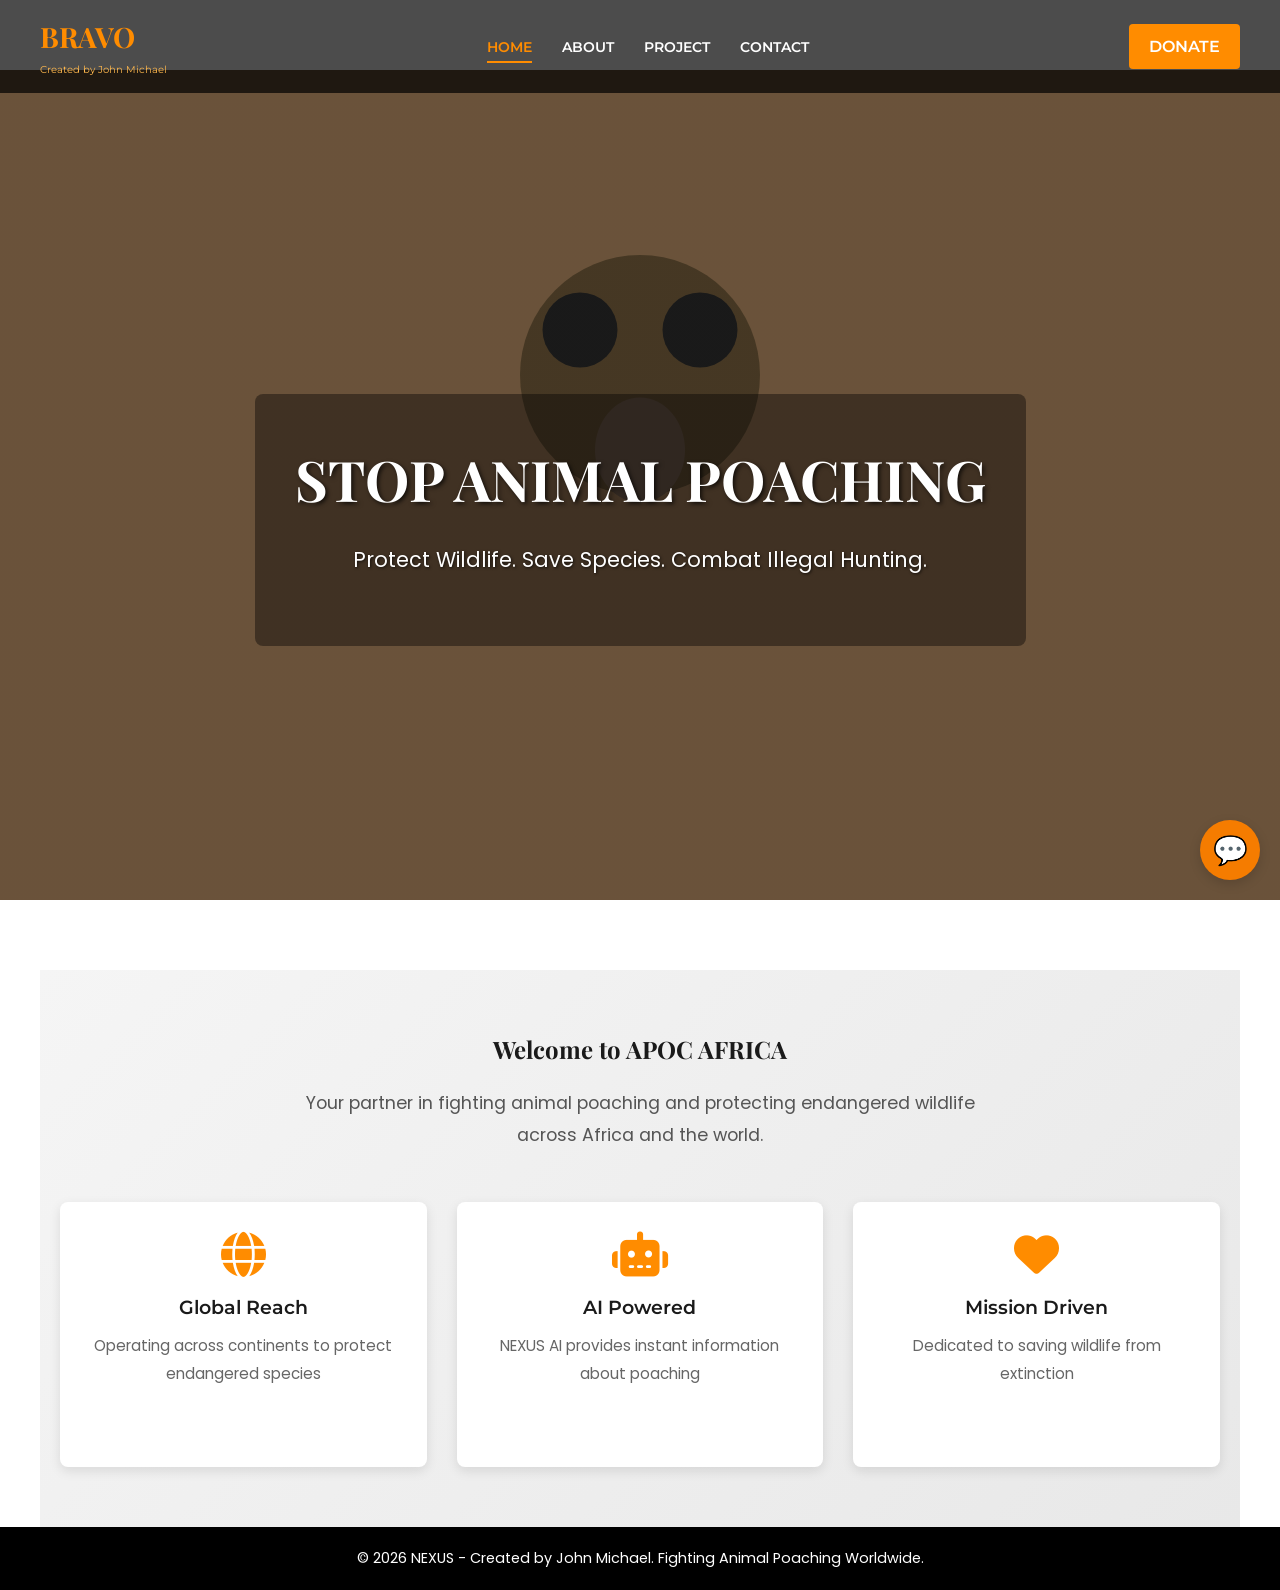
<file: index.html>
<!DOCTYPE html>
<html lang="en">
<head>
  <meta charset="UTF-8">
  <meta name="viewport" content="width=device-width, initial-scale=1.0">
  <title>NEXUS - Stop Animal Poaching</title>
  <link rel="stylesheet" href="style.css">
  <link rel="stylesheet" href="https://cdnjs.cloudflare.com/ajax/libs/font-awesome/6.4.0/css/all.min.css">
  <link href="https://fonts.googleapis.com/css2?family=Poppins:wght@400;600;700&family=Playfair+Display:wght@700&family=Montserrat:wght@500;600&display=swap" rel="stylesheet">
</head>
<body>
  <header>
    <nav class="navbar">
      <div class="logo">
        <span class="logo-text">BRAVO</span>
        <p class="logo-subtitle">Created by John Michael</p>
      </div>
      
      <input type="checkbox" id="nav-toggle" class="nav-toggle">
      <label for="nav-toggle" class="hamburger">
        <span></span>
        <span></span>
        <span></span>
      </label>

      <ul class="nav-links">
        <li><a href="#" data-page="home" class="nav-link active">HOME</a></li>
        <li><a href="#" data-page="about" class="nav-link">ABOUT</a></li>
        <li><a href="#" data-page="project" class="nav-link">PROJECT</a></li>
        <li><a href="#" data-page="contact" class="nav-link">CONTACT</a></li>
      </ul>
      <a href="#" class="donate-btn">DONATE</a>
    </nav>
  </header>

  <!-- HOME Page -->
  <section class="page" id="home" data-page="home">
    <div class="hero">
      <div class="overlay">
        <h1>STOP ANIMAL POACHING</h1>
        <p>Protect Wildlife. Save Species. Combat Illegal Hunting.</p>
      </div>
    </div>
    <div class="container home-content">
      <h2>Welcome to APOC AFRICA</h2>
      <p>Your partner in fighting animal poaching and protecting endangered wildlife across Africa and the world.</p>
      <div class="home-features">
        <div class="feature-item">
          <i class="fas fa-globe"></i>
          <h3>Global Reach</h3>
          <p>Operating across continents to protect endangered species</p>
        </div>
        <div class="feature-item">
          <i class="fas fa-robot"></i>
          <h3>AI Powered</h3>
          <p>NEXUS AI provides instant information about poaching</p>
        </div>
        <div class="feature-item">
          <i class="fas fa-heart"></i>
          <h3>Mission Driven</h3>
          <p>Dedicated to saving wildlife from extinction</p>
        </div>
      </div>
    </div>
  </section>

  <!-- ABOUT Page -->
  <section class="page" id="about" data-page="about">
    <div class="container page-content">
      <h2>About Our Mission</h2>
      <p class="section-intro">APOC is dedicated to combating animal poaching and protecting endangered wildlife through innovative solutions, community engagement, and international cooperation.</p>
      
      <div class="cards-grid">
        <div class="card">
          <i class="fas fa-shield-alt"></i>
          <h3>Protection</h3>
          <p>We protect endangered animals from illegal poaching through technology, law enforcement, and community engagement.</p>
        </div>
        <div class="card">
          <i class="fas fa-globe"></i>
          <h3>Conservation</h3>
          <p>Preserving biodiversity and ecosystems by supporting anti-poaching initiatives across continents.</p>
        </div>
        <div class="card">
          <i class="fas fa-users"></i>
          <h3>Community</h3>
          <p>Building partnerships with local communities to create sustainable solutions against wildlife trafficking.</p>
        </div>
      </div>

      <div class="about-details">
        <h3>Why APOC AFRICA?</h3>
        <p>Created by Amani Duma, APOC AFRICA combines artificial intelligence with real-world conservation efforts. We use cutting-edge technology and data-driven strategies to identify poaching hotspots, support ranger patrols, and reduce demand for illegal wildlife products.</p>
        
        <h3>Global Impact</h3>
        <p>Our initiatives have protected thousands of endangered animals and engaged millions in wildlife conservation worldwide. From African elephants to Asian tigers, we're making a difference.</p>
      </div>
    </div>
  </section>

  <!-- PROJECT Page -->
  <section class="page" id="project" data-page="project">
    <div class="container page-content">
      <h2>Our Projects</h2>
      <p class="section-intro">NEXUS manages multiple conservation projects focused on protecting the world's most endangered species from poaching and illegal trade.</p>
      
      <div class="projects-grid">
        <div class="project-card">
          <div class="project-icon">
            <i class="fas fa-elephant"></i>
          </div>
          <h3>Elephant Protection</h3>
          <p>Save African elephants from ivory poaching with ranger patrols, GPS tracking technology, and demand reduction campaigns across Asian markets.</p>
          <ul class="project-details">
            <li>20,000+ elephants at risk annually</li>
            <li>GPS collar tracking systems</li>
            <li>Anti-poaching ranger patrols</li>
            <li>Ivory trade bans</li>
          </ul>
        </div>

        <div class="project-card">
          <div class="project-icon">
            <i class="fas fa-heart"></i>
          </div>
          <h3>Rhino Conservation</h3>
          <p>Protect critically endangered rhinos through intensive anti-poaching efforts, habitat restoration, and international horn trade bans.</p>
          <ul class="project-details">
            <li>500+ rhinos poached yearly</li>
            <li>Horn dehorning programs</li>
            <li>Intensive protection patrols</li>
            <li>Demand reduction in Asia</li>
          </ul>
        </div>

        <div class="project-card">
          <div class="project-icon">
            <i class="fas fa-paw"></i>
          </div>
          <h3>Tiger Protection</h3>
          <p>Combat tiger poaching for bones, skins, and organs used in traditional medicine through reserve protection and ranger expansion.</p>
          <ul class="project-details">
            <li>Only 3,900 wild tigers remain</li>
            <li>Protected reserve expansion</li>
            <li>Consumer education campaigns</li>
            <li>Traditional medicine alternatives</li>
          </ul>
        </div>

        <div class="project-card">
          <div class="project-icon">
            <i class="fas fa-leaf"></i>
          </div>
          <h3>Habitat Restoration</h3>
          <p>Restore natural habitats to provide safe spaces for poached species recovery and wildlife population growth.</p>
          <ul class="project-details">
            <li>Habitat protection initiatives</li>
            <li>Ecosystem restoration</li>
            <li>Wildlife corridor creation</li>
            <li>Community-based conservation</li>
          </ul>
        </div>
      </div>
    </div>
  </section>

  <!-- CONTACT Page -->
  <section class="page" id="contact" data-page="contact">
    <div class="container page-content">
      <h2>Get In Touch</h2>
      <p class="section-intro">Join our mission to stop animal poaching and protect endangered wildlife. Connect with NEXUS today.</p>
      
      <div class="contact-content">
        <div class="contact-info">
          <h3>Connect With Us</h3>
          <p>Follow us on social media for the latest updates on wildlife conservation and anti-poaching efforts.</p>
          
          <div class="info-block">
            <h4>📍 Location</h4>
            <p>Mbweni Dar es salaam • Headquarters in Africa</p>
          </div>
          
          <div class="info-block">
            <h4>📧 Email</h4>
            <p><strong>antipoachingclubafrica@gmail.com</strong></p>
          </div>
          
          <div class="info-block">
            <h4>📞 Phone</h4>
            <p><strong>0615499939</strong></p>
          </div>

          <div class="social-section">
            <h4>Follow Us</h4>
            <div class="social-icons">
              <a href="https://www.instagram.com/antipoachingclubafrica/" target="_blank" title="Instagram">
                <i class="fab fa-instagram"></i>
              </a>
              <a href="https://www.facebook.com" target="_blank" title="Facebook">
                <i class="fab fa-facebook"></i>
              </a>
              <a href="https://www.twitter.com" target="_blank" title="Twitter">
                <i class="fab fa-twitter"></i>
              </a>
              <a href="https://www.linkedin.com" target="_blank" title="LinkedIn">
                <i class="fab fa-linkedin"></i>
              </a>
            </div>
          </div>
        </div>

        <form class="contact-form">
          <input type="text" placeholder="Your Name" required>
          <input type="email" placeholder="Your Email" required>
          <input type="text" placeholder="Subject" required>
          <textarea placeholder="Your Message" rows="6" required></textarea>
          <button type="submit" class="submit-btn">Send Message</button>
        </form>
      </div>
    </div>
  </section>

  <!-- Chatbot Widget -->
  <div class="chatbot-container" id="chatbotContainer">
    <div class="chatbot-header">
      <span>NEXUS - Poaching Expert</span>
      <button class="close-btn" id="closeBtn">×</button>
    </div>
    <div class="chatbot-messages" id="chatMessages">
      <div class="message bot-message">
        <p>Hi! I'm NEXUS, your AI assistant created by John Michael to help you learn about animal poaching. How can I assist you today?</p>
      </div>
    </div>
    <div class="chatbot-input-area">
      <input type="text" id="userInput" placeholder="Ask me anything..." />
      <button id="sendBtn">Send</button>
    </div>
  </div>

  <button class="chatbot-toggle" id="chatbotToggle">💬</button>

  <footer class="footer">
    <div class="footer-content">
      <p>&copy; 2026 NEXUS - Created by John Michael. Fighting Animal Poaching Worldwide.</p>
    </div>
  </footer>

  <script src="chatbot.js"></script>
  <script src="app.js"></script>
</body>
</html>
</file>
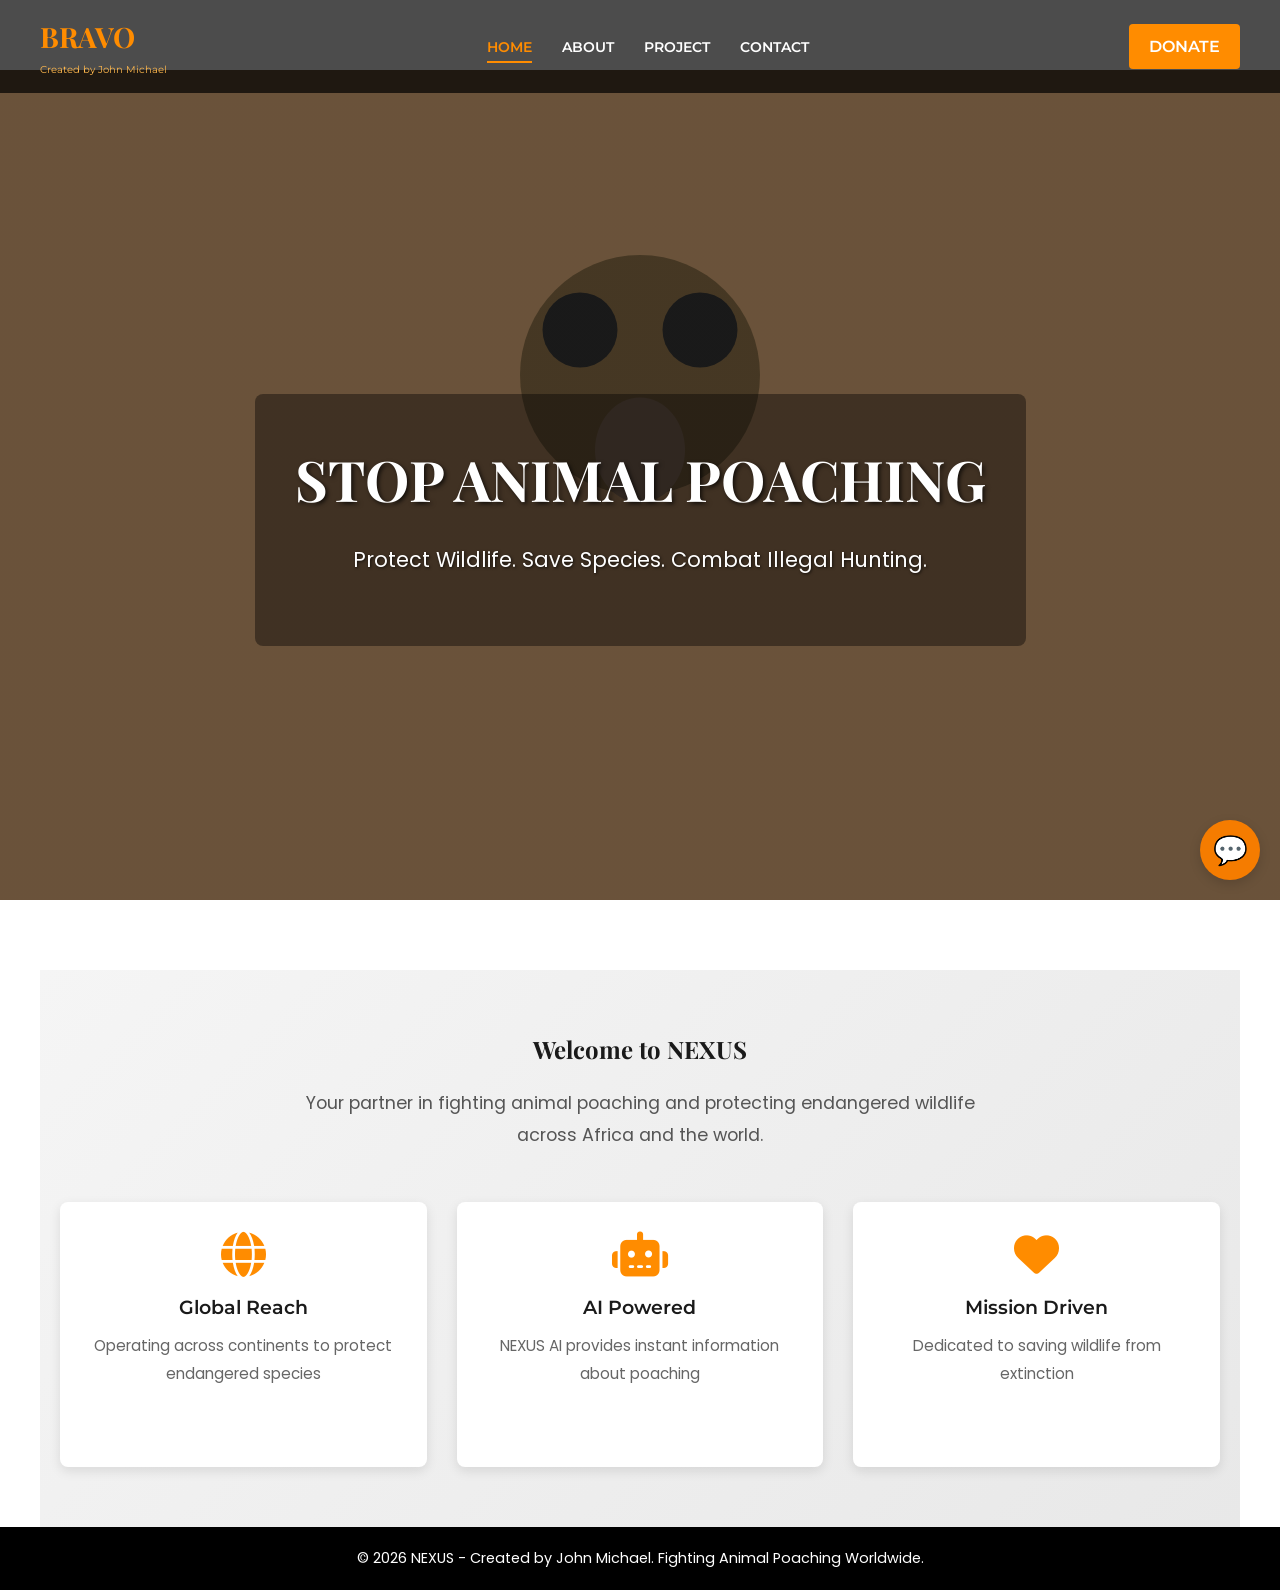
<file: apoc/index.html>
<!DOCTYPE html>
<html lang="en">
<head>
  <meta charset="UTF-8">
  <meta name="viewport" content="width=device-width, initial-scale=1.0">
  <title>NEXUS - Stop Animal Poaching</title>
  <link rel="stylesheet" href="style.css">
  <link rel="stylesheet" href="https://cdnjs.cloudflare.com/ajax/libs/font-awesome/6.4.0/css/all.min.css">
  <link href="https://fonts.googleapis.com/css2?family=Poppins:wght@400;600;700&family=Playfair+Display:wght@700&family=Montserrat:wght@500;600&display=swap" rel="stylesheet">
</head>
<body>
  <header>
    <nav class="navbar">
      <div class="logo">
        <span class="logo-text">BRAVO</span>
        <p class="logo-subtitle">Created by John Michael</p>
      </div>
      
      <input type="checkbox" id="nav-toggle" class="nav-toggle">
      <label for="nav-toggle" class="hamburger">
        <span></span>
        <span></span>
        <span></span>
      </label>

      <ul class="nav-links">
        <li><a href="#" data-page="home" class="nav-link active">HOME</a></li>
        <li><a href="#" data-page="about" class="nav-link">ABOUT</a></li>
        <li><a href="#" data-page="project" class="nav-link">PROJECT</a></li>
        <li><a href="#" data-page="contact" class="nav-link">CONTACT</a></li>
      </ul>
      <a href="#" class="donate-btn">DONATE</a>
    </nav>
  </header>

  <!-- HOME Page -->
  <section class="page" id="home" data-page="home">
    <div class="hero">
      <div class="overlay">
        <h1>STOP ANIMAL POACHING</h1>
        <p>Protect Wildlife. Save Species. Combat Illegal Hunting.</p>
      </div>
    </div>
    <div class="container home-content">
      <h2>Welcome to NEXUS</h2>
      <p>Your partner in fighting animal poaching and protecting endangered wildlife across Africa and the world.</p>
      <div class="home-features">
        <div class="feature-item">
          <i class="fas fa-globe"></i>
          <h3>Global Reach</h3>
          <p>Operating across continents to protect endangered species</p>
        </div>
        <div class="feature-item">
          <i class="fas fa-robot"></i>
          <h3>AI Powered</h3>
          <p>NEXUS AI provides instant information about poaching</p>
        </div>
        <div class="feature-item">
          <i class="fas fa-heart"></i>
          <h3>Mission Driven</h3>
          <p>Dedicated to saving wildlife from extinction</p>
        </div>
      </div>
    </div>
  </section>

  <!-- ABOUT Page -->
  <section class="page" id="about" data-page="about">
    <div class="container page-content">
      <h2>About Our Mission</h2>
      <p class="section-intro">APOC is dedicated to combating animal poaching and protecting endangered wildlife through innovative solutions, community engagement, and international cooperation.</p>
      
      <div class="cards-grid">
        <div class="card">
          <i class="fas fa-shield-alt"></i>
          <h3>Protection</h3>
          <p>We protect endangered animals from illegal poaching through technology, law enforcement, and community engagement.</p>
        </div>
        <div class="card">
          <i class="fas fa-globe"></i>
          <h3>Conservation</h3>
          <p>Preserving biodiversity and ecosystems by supporting anti-poaching initiatives across continents.</p>
        </div>
        <div class="card">
          <i class="fas fa-users"></i>
          <h3>Community</h3>
          <p>Building partnerships with local communities to create sustainable solutions against wildlife trafficking.</p>
        </div>
      </div>

      <div class="about-details">
        <h3>Why NEXUS?</h3>
        <p>Created by John Michael, NEXUS combines artificial intelligence with real-world conservation efforts. We use cutting-edge technology and data-driven strategies to identify poaching hotspots, support ranger patrols, and reduce demand for illegal wildlife products.</p>
        
        <h3>Global Impact</h3>
        <p>Our initiatives have protected thousands of endangered animals and engaged millions in wildlife conservation worldwide. From African elephants to Asian tigers, we're making a difference.</p>
      </div>
    </div>
  </section>

  <!-- PROJECT Page -->
  <section class="page" id="project" data-page="project">
    <div class="container page-content">
      <h2>Our Projects</h2>
      <p class="section-intro">NEXUS manages multiple conservation projects focused on protecting the world's most endangered species from poaching and illegal trade.</p>
      
      <div class="projects-grid">
        <div class="project-card">
          <div class="project-icon">
            <i class="fas fa-elephant"></i>
          </div>
          <h3>Elephant Protection</h3>
          <p>Save African elephants from ivory poaching with ranger patrols, GPS tracking technology, and demand reduction campaigns across Asian markets.</p>
          <ul class="project-details">
            <li>20,000+ elephants at risk annually</li>
            <li>GPS collar tracking systems</li>
            <li>Anti-poaching ranger patrols</li>
            <li>Ivory trade bans</li>
          </ul>
        </div>

        <div class="project-card">
          <div class="project-icon">
            <i class="fas fa-heart"></i>
          </div>
          <h3>Rhino Conservation</h3>
          <p>Protect critically endangered rhinos through intensive anti-poaching efforts, habitat restoration, and international horn trade bans.</p>
          <ul class="project-details">
            <li>500+ rhinos poached yearly</li>
            <li>Horn dehorning programs</li>
            <li>Intensive protection patrols</li>
            <li>Demand reduction in Asia</li>
          </ul>
        </div>

        <div class="project-card">
          <div class="project-icon">
            <i class="fas fa-paw"></i>
          </div>
          <h3>Tiger Protection</h3>
          <p>Combat tiger poaching for bones, skins, and organs used in traditional medicine through reserve protection and ranger expansion.</p>
          <ul class="project-details">
            <li>Only 3,900 wild tigers remain</li>
            <li>Protected reserve expansion</li>
            <li>Consumer education campaigns</li>
            <li>Traditional medicine alternatives</li>
          </ul>
        </div>

        <div class="project-card">
          <div class="project-icon">
            <i class="fas fa-leaf"></i>
          </div>
          <h3>Habitat Restoration</h3>
          <p>Restore natural habitats to provide safe spaces for poached species recovery and wildlife population growth.</p>
          <ul class="project-details">
            <li>Habitat protection initiatives</li>
            <li>Ecosystem restoration</li>
            <li>Wildlife corridor creation</li>
            <li>Community-based conservation</li>
          </ul>
        </div>
      </div>
    </div>
  </section>

  <!-- CONTACT Page -->
  <section class="page" id="contact" data-page="contact">
    <div class="container page-content">
      <h2>Get In Touch</h2>
      <p class="section-intro">Join our mission to stop animal poaching and protect endangered wildlife. Connect with NEXUS today.</p>
      
      <div class="contact-content">
        <div class="contact-info">
          <h3>Connect With Us</h3>
          <p>Follow us on social media for the latest updates on wildlife conservation and anti-poaching efforts.</p>
          
          <div class="info-block">
            <h4>📍 Location</h4>
            <p>Mbweni Dar es salaam • Headquarters in Africa</p>
          </div>
          
          <div class="info-block">
            <h4>📧 Email</h4>
            <p><strong>waryobajohn13@gmail.com</strong></p>
          </div>
          
          <div class="info-block">
            <h4>📞 Phone</h4>
            <p><strong>0656564053</strong></p>
          </div>

          <div class="social-section">
            <h4>Follow Us</h4>
            <div class="social-icons">
              <a href="https://www.instagram.com/apoc_africa/" target="_blank" title="Instagram">
                <i class="fab fa-instagram"></i>
              </a>
              <a href="https://www.facebook.com" target="_blank" title="Facebook">
                <i class="fab fa-facebook"></i>
              </a>
              <a href="https://www.twitter.com" target="_blank" title="Twitter">
                <i class="fab fa-twitter"></i>
              </a>
              <a href="https://www.linkedin.com" target="_blank" title="LinkedIn">
                <i class="fab fa-linkedin"></i>
              </a>
            </div>
          </div>
        </div>

        <form class="contact-form">
          <input type="text" placeholder="Your Name" required>
          <input type="email" placeholder="Your Email" required>
          <input type="text" placeholder="Subject" required>
          <textarea placeholder="Your Message" rows="6" required></textarea>
          <button type="submit" class="submit-btn">Send Message</button>
        </form>
      </div>
    </div>
  </section>

  <!-- Chatbot Widget -->
  <div class="chatbot-container" id="chatbotContainer">
    <div class="chatbot-header">
      <span>NEXUS - Poaching Expert</span>
      <button class="close-btn" id="closeBtn">×</button>
    </div>
    <div class="chatbot-messages" id="chatMessages">
      <div class="message bot-message">
        <p>Hi! I'm NEXUS, your AI assistant created by John Michael to help you learn about animal poaching. How can I assist you today?</p>
      </div>
    </div>
    <div class="chatbot-input-area">
      <input type="text" id="userInput" placeholder="Ask me anything..." />
      <button id="sendBtn">Send</button>
    </div>
  </div>

  <button class="chatbot-toggle" id="chatbotToggle">💬</button>

  <footer class="footer">
    <div class="footer-content">
      <p>&copy; 2026 NEXUS - Created by John Michael. Fighting Animal Poaching Worldwide.</p>
    </div>
  </footer>

  <script src="chatbot.js"></script>
  <script src="app.js"></script>
</body>
</html>
</file>
<file: style.css>
* {
  margin: 0;
  padding: 0;
  box-sizing: border-box;
}

body, html {
  margin: 0;
  padding: 0;
  height: 100%;
}

body {
  font-family: 'Poppins', sans-serif;
  line-height: 1.6;
  color: #333;
  overflow-x: hidden;
}

/* Typography */
h1, h2 {
  font-family: 'Playfair Display', serif;
  font-weight: 700;
}

h3 {
  font-family: 'Montserrat', sans-serif;
  font-weight: 600;
}

p {
  font-family: 'Poppins', sans-serif;
  font-weight: 400;
}

/* Header and Navigation */
header {
  width: 100%;
  position: fixed;
  top: 0;
  left: 0;
  z-index: 100;
  background: rgba(0, 0, 0, 0.7);
}

.navbar {
  display: flex;
  align-items: center;
  justify-content: space-between;
  padding: 15px 40px;
  gap: 20px;
}

.logo {
  display: flex;
  flex-direction: column;
  color: #fff;
}

.logo-text {
  font-family: 'Playfair Display', serif;
  font-size: 28px;
  font-weight: 700;
  color: #ff8c00;
}

.logo-subtitle {
  font-family: 'Montserrat', sans-serif;
  font-size: 10px;
  color: #ffb84d;
  margin-top: 2px;
}

.nav-links {
  list-style: none;
  display: flex;
  gap: 30px;
}

.nav-links li a {
  color: white;
  text-decoration: none;
  font-family: 'Montserrat', sans-serif;
  font-weight: 600;
  font-size: 14px;
  transition: color 0.3s ease;
  border-bottom: 2px solid transparent;
  padding-bottom: 5px;
}

.nav-links li a:hover {
  color: #ff8c00;
  border-bottom-color: #ff8c00;
}

.nav-links li a.active {
  color: #ff8c00;
  border-bottom-color: #ff8c00;
}

.donate-btn {
  background-color: #ff8c00;
  color: white;
  padding: 10px 20px;
  text-decoration: none;
  font-weight: 600;
  border-radius: 4px;
  font-family: 'Montserrat', sans-serif;
  transition: background-color 0.3s ease;
}

.donate-btn:hover {
  background-color: #e07c00;
}

/* Hamburger Menu */
.nav-toggle {
  display: none;
}

.hamburger {
  display: none;
  flex-direction: column;
  cursor: pointer;
  gap: 5px;
}

.hamburger span {
  width: 25px;
  height: 3px;
  background: white;
  border-radius: 2px;
  transition: all 0.3s ease;
}

/* Hero Section with Lion Background */
.hero {
  background: linear-gradient(rgba(0, 0, 0, 0.5), rgba(0, 0, 0, 0.5)), 
              url('data:image/svg+xml;utf8,<svg xmlns="http://www.w3.org/2000/svg" viewBox="0 0 1200 600"><rect fill="%23d4a574" width="1200" height="600"/><circle cx="600" cy="250" r="80" fill="%238b6f47"/><circle cx="560" cy="220" r="25" fill="%23333"/><circle cx="640" cy="220" r="25" fill="%23333"/><ellipse cx="600" cy="300" rx="30" ry="35" fill="%23a0826d"/></svg>') center center/cover;
  height: 100vh;
  display: flex;
  align-items: center;
  justify-content: center;
  position: relative;
  background-attachment: fixed;
  margin-top: 70px;
}

/* Container */
.container {
  max-width: 1200px;
  margin: 0 auto;
  padding: 0 20px;
}

/* Pages Content */
.page {
  display: none;
  min-height: 100vh;
  overflow-y: auto;
  animation: fadeIn 0.5s ease-in;
  padding-top: 80px;
}

.page.active {
  display: block;
}

@keyframes fadeIn {
  from {
    opacity: 0;
  }
  to {
    opacity: 1;
  }
}

.page-content {
  padding: 60px 20px;
}

.page-content h2 {
  text-align: center;
  font-size: 2.5em;
  margin-bottom: 20px;
  color: #1a1a1a;
}

.section-intro {
  text-align: center;
  font-size: 1.1em;
  color: #666;
  margin-bottom: 50px;
  max-width: 700px;
  margin-left: auto;
  margin-right: auto;
  line-height: 1.8;
}

/* Home Page Styles */
#home {
  padding-top: 0;
}

.hero {
  background: linear-gradient(rgba(0, 0, 0, 0.5), rgba(0, 0, 0, 0.5)), 
              url('data:image/svg+xml;utf8,<svg xmlns="http://www.w3.org/2000/svg" viewBox="0 0 1200 600"><rect fill="%23d4a574" width="1200" height="600"/><circle cx="600" cy="250" r="80" fill="%238b6f47"/><circle cx="560" cy="220" r="25" fill="%23333"/><circle cx="640" cy="220" r="25" fill="%23333"/><ellipse cx="600" cy="300" rx="30" ry="35" fill="%23a0826d"/></svg>') center center/cover;
  height: 100vh;
  display: flex;
  align-items: center;
  justify-content: center;
  position: relative;
  background-attachment: fixed;
}

.overlay {
  text-align: center;
  color: white;
  background: rgba(0, 0, 0, 0.4);
  padding: 40px;
  border-radius: 8px;
  animation: fadeInDown 0.8s ease-out;
}

@keyframes fadeInDown {
  from {
    opacity: 0;
    transform: translateY(-20px);
  }
  to {
    opacity: 1;
    transform: translateY(0);
  }
}

.overlay h1 {
  font-size: 3.5em;
  margin-bottom: 20px;
  text-shadow: 2px 2px 4px rgba(0, 0, 0, 0.7);
}

.overlay p {
  font-size: 1.3em;
  margin-bottom: 30px;
  text-shadow: 1px 1px 3px rgba(0, 0, 0, 0.7);
}

.home-content {
  background: linear-gradient(135deg, #f5f5f5 0%, #e8e8e8 100%);
  padding: 60px 20px;
  text-align: center;
}

.home-content h2 {
  color: #1a1a1a;
  margin-bottom: 20px;
}

.home-content p {
  font-size: 1.1em;
  color: #555;
  max-width: 700px;
  margin: 0 auto 50px;
  line-height: 1.8;
}

.home-features {
  display: grid;
  grid-template-columns: repeat(auto-fit, minmax(250px, 1fr));
  gap: 30px;
  margin-top: 40px;
}

.feature-item {
  background: white;
  padding: 30px;
  border-radius: 8px;
  box-shadow: 0 4px 12px rgba(0, 0, 0, 0.1);
  transition: all 0.3s ease;
}

.feature-item:hover {
  transform: translateY(-5px);
  box-shadow: 0 8px 20px rgba(0, 0, 0, 0.15);
}

.feature-item i {
  font-size: 45px;
  color: #ff8c00;
  margin-bottom: 15px;
}

.feature-item h3 {
  font-size: 1.2em;
  color: #1a1a1a;
  margin-bottom: 10px;
}

.feature-item p {
  color: #666;
  font-size: 0.95em;
}

/* About Page Styles */
#about {
  background: white;
}

.about-details {
  background: #f9f9f9;
  padding: 40px;
  border-radius: 8px;
  margin-top: 50px;
}

.about-details h3 {
  font-size: 1.4em;
  color: #ff8c00;
  margin-top: 30px;
  margin-bottom: 15px;
}

.about-details h3:first-child {
  margin-top: 0;
}

.about-details p {
  color: #666;
  line-height: 1.8;
  margin-bottom: 20px;
}

/* Project Page Styles */
#project {
  background: linear-gradient(135deg, #f9f9f9 0%, #f0f0f0 100%);
}

.project-details {
  list-style: none;
  padding-top: 15px;
  margin-top: 15px;
  border-top: 1px solid rgba(255, 140, 0, 0.2);
  font-size: 0.9em;
}

.project-details li {
  color: #666;
  padding: 5px 0;
  padding-left: 20px;
  position: relative;
}

.project-details li:before {
  content: "✓";
  position: absolute;
  left: 0;
  color: #ff8c00;
  font-weight: bold;
}

/* Contact Page Styles */
#contact {
  background: linear-gradient(135deg, #2d2d2d 0%, #1a1a1a 100%);
  color: white;
}

#contact h2 {
  color: white;
}

.info-block {
  background: rgba(255, 140, 0, 0.1);
  padding: 20px;
  border-radius: 8px;
  margin: 20px 0;
  border-left: 4px solid #ff8c00;
}

.info-block h4 {
  color: #ff8c00;
  font-size: 1.1em;
  margin-bottom: 10px;
}

.info-block p {
  color: #ccc;
  margin: 0;
}

.social-section {
  margin-top: 40px;
  padding-top: 30px;
  border-top: 1px solid rgba(255, 140, 0, 0.3);
}

.social-section h4 {
  color: #ff8c00;
  margin-bottom: 20px;
}

/* Cards and Projects Grid Styles */
.cards-grid {
  display: grid;
  grid-template-columns: repeat(auto-fit, minmax(300px, 1fr));
  gap: 30px;
  margin-top: 40px;
}

.card {
  background: linear-gradient(135deg, #ff8c00 0%, #ff9d26 100%);
  padding: 40px;
  border-radius: 8px;
  text-align: center;
  color: white;
  transition: all 0.3s ease;
  box-shadow: 0 5px 15px rgba(255, 140, 0, 0.2);
}

.card:hover {
  transform: translateY(-5px);
  box-shadow: 0 10px 25px rgba(255, 140, 0, 0.3);
}

.card i {
  font-size: 50px;
  margin-bottom: 20px;
}

.card h3 {
  font-size: 1.3em;
  margin-bottom: 15px;
}

.card p {
  font-size: 0.95em;
  line-height: 1.6;
}

.projects-grid {
  display: grid;
  grid-template-columns: repeat(auto-fit, minmax(280px, 1fr));
  gap: 30px;
  margin-top: 40px;
}

.project-card {
  background: white;
  padding: 30px;
  border-radius: 8px;
  text-align: center;
  box-shadow: 0 4px 12px rgba(0, 0, 0, 0.1);
  transition: all 0.3s ease;
  border-top: 4px solid #ff8c00;
}

.project-card:hover {
  transform: translateY(-8px);
  box-shadow: 0 10px 30px rgba(0, 0, 0, 0.15);
}

.project-icon {
  font-size: 50px;
  color: #ff8c00;
  margin-bottom: 20px;
}

.project-card h3 {
  font-size: 1.2em;
  margin-bottom: 15px;
  color: #1a1a1a;
}

.project-card p {
  color: #666;
  line-height: 1.6;
}

.contact-content {
  display: grid;
  grid-template-columns: 1fr 1fr;
  gap: 50px;
  margin-top: 40px;
}

.contact-info h3 {
  font-size: 1.5em;
  margin-bottom: 15px;
  color: #ff8c00;
}

.contact-info p {
  color: #ccc;
  margin-bottom: 20px;
  line-height: 1.8;
}

.social-icons {
  display: flex;
  gap: 20px;
  margin: 30px 0;
}

.social-icons a {
  display: inline-flex;
  align-items: center;
  justify-content: center;
  width: 50px;
  height: 50px;
  background: #ff8c00;
  color: white;
  border-radius: 50%;
  text-decoration: none;
  font-size: 20px;
  transition: all 0.3s ease;
}

.social-icons a:hover {
  background: #e07c00;
  transform: translateY(-3px);
  box-shadow: 0 5px 15px rgba(255, 140, 0, 0.4);
}

.contact-form {
  display: flex;
  flex-direction: column;
  gap: 15px;
}

.contact-form input,
.contact-form textarea {
  padding: 12px 15px;
  background: rgba(255, 255, 255, 0.1);
  border: 2px solid #ff8c00;
  border-radius: 4px;
  color: white;
  font-family: 'Poppins', sans-serif;
  font-size: 14px;
  transition: all 0.3s ease;
}

.contact-form input::placeholder,
.contact-form textarea::placeholder {
  color: #aaa;
}

.contact-form input:focus,
.contact-form textarea:focus {
  outline: none;
  background: rgba(255, 255, 255, 0.15);
  border-color: #ff9d26;
  box-shadow: 0 0 10px rgba(255, 140, 0, 0.3);
}

.submit-btn {
  background-color: #ff8c00;
  color: white;
  padding: 12px 20px;
  border: none;
  border-radius: 4px;
  font-weight: 600;
  font-family: 'Montserrat', sans-serif;
  cursor: pointer;
  transition: all 0.3s ease;
}

.submit-btn:hover {
  background-color: #e07c00;
  transform: translateY(-2px);
}

/* Footer */
.footer {
  background: #000;
  color: white;
  text-align: center;
  padding: 20px;
  font-size: 0.9em;
}

/* Chatbot Widget Styles */
.chatbot-toggle {
  position: fixed;
  bottom: 20px;
  right: 20px;
  width: 60px;
  height: 60px;
  border-radius: 50%;
  background-color: #ff8c00;
  border: none;
  color: white;
  font-size: 28px;
  cursor: pointer;
  box-shadow: 0 4px 12px rgba(0, 0, 0, 0.15);
  transition: all 0.3s ease;
  z-index: 999;
}

.chatbot-toggle:hover {
  background-color: #e07c00;
  transform: scale(1.1);
}

.chatbot-toggle.hidden {
  display: none;
}

.chatbot-container {
  position: fixed;
  bottom: 90px;
  right: 20px;
  width: 350px;
  height: 500px;
  background: white;
  border-radius: 8px;
  box-shadow: 0 5px 40px rgba(0, 0, 0, 0.16);
  display: flex;
  flex-direction: column;
  z-index: 1000;
  animation: slideUp 0.3s ease-out;
}

.chatbot-container.hidden {
  display: none;
}

@keyframes slideUp {
  from {
    opacity: 0;
    transform: translateY(20px);
  }
  to {
    opacity: 1;
    transform: translateY(0);
  }
}

.chatbot-header {
  background: linear-gradient(135deg, #ff8c00 0%, #ff9d26 100%);
  color: white;
  padding: 15px 20px;
  border-radius: 8px 8px 0 0;
  display: flex;
  justify-content: space-between;
  align-items: center;
  font-weight: bold;
}

.close-btn {
  background: none;
  border: none;
  color: white;
  font-size: 28px;
  cursor: pointer;
  padding: 0;
  width: 30px;
  height: 30px;
  display: flex;
  align-items: center;
  justify-content: center;
}

.close-btn:hover {
  opacity: 0.8;
}

.chatbot-messages {
  flex: 1;
  overflow-y: auto;
  padding: 15px;
  background: #f9f9f9;
}

.message {
  margin-bottom: 12px;
  display: flex;
  animation: fadeIn 0.3s ease-in;
}

@keyframes fadeIn {
  from {
    opacity: 0;
  }
  to {
    opacity: 1;
  }
}

.bot-message {
  justify-content: flex-start;
}

.bot-message p {
  background: white;
  padding: 10px 15px;
  border-radius: 8px;
  max-width: 80%;
  border-left: 3px solid #ff8c00;
  margin: 0;
  word-wrap: break-word;
}

.user-message {
  justify-content: flex-end;
}

.user-message p {
  background: #ff8c00;
  color: white;
  padding: 10px 15px;
  border-radius: 8px;
  max-width: 80%;
  margin: 0;
  word-wrap: break-word;
}

.chatbot-input-area {
  display: flex;
  gap: 10px;
  padding: 15px;
  border-top: 1px solid #ddd;
  background: white;
}

#userInput {
  flex: 1;
  border: 1px solid #ddd;
  padding: 10px;
  border-radius: 4px;
  font-family: 'Poppins', sans-serif;
  font-size: 14px;
}

#userInput:focus {
  outline: none;
  border-color: #ff8c00;
  box-shadow: 0 0 5px rgba(255, 140, 0, 0.3);
}

#sendBtn {
  background-color: #ff8c00;
  color: white;
  border: none;
  padding: 10px 20px;
  border-radius: 4px;
  cursor: pointer;
  font-weight: bold;
  transition: background-color 0.3s ease;
}

#sendBtn:hover {
  background-color: #e07c00;
}

#sendBtn:active {
  transform: scale(0.98);
}

/* Tablets (768px and below) */
@media (max-width: 768px) {
  .navbar {
    padding: 15px 20px;
    gap: 10px;
  }

  .logo-text {
    font-size: 22px;
  }

  .hamburger {
    display: flex;
  }

  #nav-toggle:checked ~ .nav-links {
    left: 0;
  }

  #nav-toggle:checked ~ .hamburger span:nth-child(1) {
    transform: rotate(45deg) translate(7px, 7px);
  }

  #nav-toggle:checked ~ .hamburger span:nth-child(2) {
    opacity: 0;
  }

  #nav-toggle:checked ~ .hamburger span:nth-child(3) {
    transform: rotate(-45deg) translate(7px, -7px);
  }

  .nav-links {
    position: absolute;
    top: 70px;
    left: -100%;
    flex-direction: column;
    background: rgba(0, 0, 0, 0.95);
    width: 100%;
    text-align: center;
    transition: left 0.3s ease;
    padding: 20px 0;
    gap: 15px;
  }

  .donate-btn {
    position: absolute;
    top: 15px;
    right: 60px;
    padding: 8px 15px;
    font-size: 12px;
  }

  .page {
    padding-top: 70px;
  }

  .overlay h1 {
    font-size: 2.5em;
  }

  .overlay p {
    font-size: 1em;
  }

  .page-content h2 {
    font-size: 2em;
  }

  .cards-grid,
  .projects-grid,
  .home-features {
    grid-template-columns: 1fr;
    gap: 20px;
  }

  .contact-content {
    grid-template-columns: 1fr;
    gap: 30px;
  }

  .chatbot-container {
    width: 280px;
    height: 400px;
  }

  .chatbot-toggle {
    width: 50px;
    height: 50px;
    font-size: 24px;
  }
}

/* Mobile (480px and below) */
@media (max-width: 480px) {
  .navbar {
    padding: 10px 15px;
  }

  .logo-text {
    font-size: 18px;
  }

  .logo-subtitle {
    font-size: 8px;
  }

  .page {
    padding-top: 60px;
  }

  .hero {
    height: 70vh;
  }

  .overlay {
    padding: 25px;
  }

  .overlay h1 {
    font-size: 1.8em;
    margin-bottom: 15px;
  }

  .overlay p {
    font-size: 0.9em;
    margin-bottom: 20px;
  }

  .page-content {
    padding: 40px 15px;
  }

  .page-content h2 {
    font-size: 1.5em;
    margin-bottom: 30px;
  }

  .section-intro {
    font-size: 0.95em;
  }

  .home-content {
    padding: 40px 15px;
  }

  .home-content p {
    font-size: 0.95em;
  }

  .feature-item {
    padding: 20px;
  }

  .feature-item i {
    font-size: 35px;
  }

  .feature-item h3 {
    font-size: 1em;
  }

  .card {
    padding: 25px;
  }

  .card i {
    font-size: 40px;
  }

  .card h3 {
    font-size: 1.1em;
  }

  .card p {
    font-size: 0.9em;
  }

  .about-details {
    padding: 25px;
  }

  .about-details h3 {
    font-size: 1.2em;
  }

  .project-card {
    padding: 20px;
  }

  .project-icon {
    font-size: 40px;
  }

  .project-card h3 {
    font-size: 1em;
  }

  .project-card p {
    font-size: 0.9em;
  }

  .project-details {
    font-size: 0.85em;
  }

  .info-block {
    padding: 15px;
    margin: 15px 0;
  }

  .info-block h4 {
    font-size: 1em;
  }

  .social-icons {
    gap: 15px;
  }

  .social-icons a {
    width: 45px;
    height: 45px;
    font-size: 18px;
  }

  .contact-form input,
  .contact-form textarea {
    padding: 10px 12px;
    font-size: 13px;
  }

  .submit-btn {
    padding: 10px 15px;
  }

  .chatbot-container {
    width: 100%;
    height: 350px;
    bottom: 0;
    right: 0;
    left: 0;
    border-radius: 8px 8px 0 0;
    max-width: 100%;
  }

  .chatbot-toggle {
    width: 45px;
    height: 45px;
    font-size: 20px;
  }

  .footer {
    font-size: 0.85em;
    padding: 15px 10px;
  }
}
.chatbot-toggle {
  position: fixed;
  bottom: 20px;
  right: 20px;
  width: 60px;
  height: 60px;
  border-radius: 50%;
  background-color: #f57c00;
  border: none;
  color: white;
  font-size: 28px;
  cursor: pointer;
  box-shadow: 0 4px 12px rgba(0, 0, 0, 0.15);
  transition: all 0.3s ease;
  z-index: 999;
}

.chatbot-toggle:hover {
  background-color: #ef6c00;
  transform: scale(1.1);
}

.chatbot-toggle.hidden {
  display: none;
}

.chatbot-container {
  position: fixed;
  bottom: 90px;
  right: 20px;
  width: 350px;
  height: 500px;
  background: white;
  border-radius: 8px;
  box-shadow: 0 5px 40px rgba(0, 0, 0, 0.16);
  display: flex;
  flex-direction: column;
  z-index: 1000;
  animation: slideUp 0.3s ease-out;
}

.chatbot-container.hidden {
  display: none;
}

@keyframes slideUp {
  from {
    opacity: 0;
    transform: translateY(20px);
  }
  to {
    opacity: 1;
    transform: translateY(0);
  }
}

.chatbot-header {
  background: linear-gradient(135deg, #f57c00 0%, #ef6c00 100%);
  color: white;
  padding: 15px 20px;
  border-radius: 8px 8px 0 0;
  display: flex;
  justify-content: space-between;
  align-items: center;
  font-weight: bold;
}

.close-btn {
  background: none;
  border: none;
  color: white;
  font-size: 28px;
  cursor: pointer;
  padding: 0;
  width: 30px;
  height: 30px;
  display: flex;
  align-items: center;
  justify-content: center;
}

.close-btn:hover {
  opacity: 0.8;
}

.chatbot-messages {
  flex: 1;
  overflow-y: auto;
  padding: 15px;
  background: #f9f9f9;
}

.message {
  margin-bottom: 12px;
  display: flex;
  animation: fadeIn 0.3s ease-in;
}

@keyframes fadeIn {
  from {
    opacity: 0;
  }
  to {
    opacity: 1;
  }
}

.bot-message {
  justify-content: flex-start;
}

.bot-message p {
  background: white;
  padding: 10px 15px;
  border-radius: 8px;
  max-width: 80%;
  border-left: 3px solid #f57c00;
  margin: 0;
  word-wrap: break-word;
}

.user-message {
  justify-content: flex-end;
}

.user-message p {
  background: #f57c00;
  color: white;
  padding: 10px 15px;
  border-radius: 8px;
  max-width: 80%;
  margin: 0;
  word-wrap: break-word;
}

.chatbot-input-area {
  display: flex;
  gap: 10px;
  padding: 15px;
  border-top: 1px solid #ddd;
  background: white;
}

#userInput {
  flex: 1;
  border: 1px solid #ddd;
  padding: 10px;
  border-radius: 4px;
  font-family: Arial, sans-serif;
  font-size: 14px;
}

#userInput:focus {
  outline: none;
  border-color: #f57c00;
  box-shadow: 0 0 5px rgba(245, 124, 0, 0.3);
}

#sendBtn {
  background-color: #f57c00;
  color: white;
  border: none;
  padding: 10px 20px;
  border-radius: 4px;
  cursor: pointer;
  font-weight: bold;
  transition: background-color 0.3s ease;
}

#sendBtn:hover {
  background-color: #ef6c00;
}

#sendBtn:active {
  transform: scale(0.98);
}
</file>
<file: apoc/style.css>
* {
  margin: 0;
  padding: 0;
  box-sizing: border-box;
}

body, html {
  margin: 0;
  padding: 0;
  height: 100%;
}

body {
  font-family: 'Poppins', sans-serif;
  line-height: 1.6;
  color: #333;
  overflow-x: hidden;
}

/* Typography */
h1, h2 {
  font-family: 'Playfair Display', serif;
  font-weight: 700;
}

h3 {
  font-family: 'Montserrat', sans-serif;
  font-weight: 600;
}

p {
  font-family: 'Poppins', sans-serif;
  font-weight: 400;
}

/* Header and Navigation */
header {
  width: 100%;
  position: fixed;
  top: 0;
  left: 0;
  z-index: 100;
  background: rgba(0, 0, 0, 0.7);
}

.navbar {
  display: flex;
  align-items: center;
  justify-content: space-between;
  padding: 15px 40px;
  gap: 20px;
}

.logo {
  display: flex;
  flex-direction: column;
  color: #fff;
}

.logo-text {
  font-family: 'Playfair Display', serif;
  font-size: 28px;
  font-weight: 700;
  color: #ff8c00;
}

.logo-subtitle {
  font-family: 'Montserrat', sans-serif;
  font-size: 10px;
  color: #ffb84d;
  margin-top: 2px;
}

.nav-links {
  list-style: none;
  display: flex;
  gap: 30px;
}

.nav-links li a {
  color: white;
  text-decoration: none;
  font-family: 'Montserrat', sans-serif;
  font-weight: 600;
  font-size: 14px;
  transition: color 0.3s ease;
  border-bottom: 2px solid transparent;
  padding-bottom: 5px;
}

.nav-links li a:hover {
  color: #ff8c00;
  border-bottom-color: #ff8c00;
}

.nav-links li a.active {
  color: #ff8c00;
  border-bottom-color: #ff8c00;
}

.donate-btn {
  background-color: #ff8c00;
  color: white;
  padding: 10px 20px;
  text-decoration: none;
  font-weight: 600;
  border-radius: 4px;
  font-family: 'Montserrat', sans-serif;
  transition: background-color 0.3s ease;
}

.donate-btn:hover {
  background-color: #e07c00;
}

/* Hamburger Menu */
.nav-toggle {
  display: none;
}

.hamburger {
  display: none;
  flex-direction: column;
  cursor: pointer;
  gap: 5px;
}

.hamburger span {
  width: 25px;
  height: 3px;
  background: white;
  border-radius: 2px;
  transition: all 0.3s ease;
}

/* Hero Section with Lion Background */
.hero {
  background: linear-gradient(rgba(0, 0, 0, 0.5), rgba(0, 0, 0, 0.5)), 
              url('data:image/svg+xml;utf8,<svg xmlns="http://www.w3.org/2000/svg" viewBox="0 0 1200 600"><rect fill="%23d4a574" width="1200" height="600"/><circle cx="600" cy="250" r="80" fill="%238b6f47"/><circle cx="560" cy="220" r="25" fill="%23333"/><circle cx="640" cy="220" r="25" fill="%23333"/><ellipse cx="600" cy="300" rx="30" ry="35" fill="%23a0826d"/></svg>') center center/cover;
  height: 100vh;
  display: flex;
  align-items: center;
  justify-content: center;
  position: relative;
  background-attachment: fixed;
  margin-top: 70px;
}

/* Container */
.container {
  max-width: 1200px;
  margin: 0 auto;
  padding: 0 20px;
}

/* Pages Content */
.page {
  display: none;
  min-height: 100vh;
  overflow-y: auto;
  animation: fadeIn 0.5s ease-in;
  padding-top: 80px;
}

.page.active {
  display: block;
}

@keyframes fadeIn {
  from {
    opacity: 0;
  }
  to {
    opacity: 1;
  }
}

.page-content {
  padding: 60px 20px;
}

.page-content h2 {
  text-align: center;
  font-size: 2.5em;
  margin-bottom: 20px;
  color: #1a1a1a;
}

.section-intro {
  text-align: center;
  font-size: 1.1em;
  color: #666;
  margin-bottom: 50px;
  max-width: 700px;
  margin-left: auto;
  margin-right: auto;
  line-height: 1.8;
}

/* Home Page Styles */
#home {
  padding-top: 0;
}

.hero {
  background: linear-gradient(rgba(0, 0, 0, 0.5), rgba(0, 0, 0, 0.5)), 
              url('data:image/svg+xml;utf8,<svg xmlns="http://www.w3.org/2000/svg" viewBox="0 0 1200 600"><rect fill="%23d4a574" width="1200" height="600"/><circle cx="600" cy="250" r="80" fill="%238b6f47"/><circle cx="560" cy="220" r="25" fill="%23333"/><circle cx="640" cy="220" r="25" fill="%23333"/><ellipse cx="600" cy="300" rx="30" ry="35" fill="%23a0826d"/></svg>') center center/cover;
  height: 100vh;
  display: flex;
  align-items: center;
  justify-content: center;
  position: relative;
  background-attachment: fixed;
}

.overlay {
  text-align: center;
  color: white;
  background: rgba(0, 0, 0, 0.4);
  padding: 40px;
  border-radius: 8px;
  animation: fadeInDown 0.8s ease-out;
}

@keyframes fadeInDown {
  from {
    opacity: 0;
    transform: translateY(-20px);
  }
  to {
    opacity: 1;
    transform: translateY(0);
  }
}

.overlay h1 {
  font-size: 3.5em;
  margin-bottom: 20px;
  text-shadow: 2px 2px 4px rgba(0, 0, 0, 0.7);
}

.overlay p {
  font-size: 1.3em;
  margin-bottom: 30px;
  text-shadow: 1px 1px 3px rgba(0, 0, 0, 0.7);
}

.home-content {
  background: linear-gradient(135deg, #f5f5f5 0%, #e8e8e8 100%);
  padding: 60px 20px;
  text-align: center;
}

.home-content h2 {
  color: #1a1a1a;
  margin-bottom: 20px;
}

.home-content p {
  font-size: 1.1em;
  color: #555;
  max-width: 700px;
  margin: 0 auto 50px;
  line-height: 1.8;
}

.home-features {
  display: grid;
  grid-template-columns: repeat(auto-fit, minmax(250px, 1fr));
  gap: 30px;
  margin-top: 40px;
}

.feature-item {
  background: white;
  padding: 30px;
  border-radius: 8px;
  box-shadow: 0 4px 12px rgba(0, 0, 0, 0.1);
  transition: all 0.3s ease;
}

.feature-item:hover {
  transform: translateY(-5px);
  box-shadow: 0 8px 20px rgba(0, 0, 0, 0.15);
}

.feature-item i {
  font-size: 45px;
  color: #ff8c00;
  margin-bottom: 15px;
}

.feature-item h3 {
  font-size: 1.2em;
  color: #1a1a1a;
  margin-bottom: 10px;
}

.feature-item p {
  color: #666;
  font-size: 0.95em;
}

/* About Page Styles */
#about {
  background: white;
}

.about-details {
  background: #f9f9f9;
  padding: 40px;
  border-radius: 8px;
  margin-top: 50px;
}

.about-details h3 {
  font-size: 1.4em;
  color: #ff8c00;
  margin-top: 30px;
  margin-bottom: 15px;
}

.about-details h3:first-child {
  margin-top: 0;
}

.about-details p {
  color: #666;
  line-height: 1.8;
  margin-bottom: 20px;
}

/* Project Page Styles */
#project {
  background: linear-gradient(135deg, #f9f9f9 0%, #f0f0f0 100%);
}

.project-details {
  list-style: none;
  padding-top: 15px;
  margin-top: 15px;
  border-top: 1px solid rgba(255, 140, 0, 0.2);
  font-size: 0.9em;
}

.project-details li {
  color: #666;
  padding: 5px 0;
  padding-left: 20px;
  position: relative;
}

.project-details li:before {
  content: "✓";
  position: absolute;
  left: 0;
  color: #ff8c00;
  font-weight: bold;
}

/* Contact Page Styles */
#contact {
  background: linear-gradient(135deg, #2d2d2d 0%, #1a1a1a 100%);
  color: white;
}

#contact h2 {
  color: white;
}

.info-block {
  background: rgba(255, 140, 0, 0.1);
  padding: 20px;
  border-radius: 8px;
  margin: 20px 0;
  border-left: 4px solid #ff8c00;
}

.info-block h4 {
  color: #ff8c00;
  font-size: 1.1em;
  margin-bottom: 10px;
}

.info-block p {
  color: #ccc;
  margin: 0;
}

.social-section {
  margin-top: 40px;
  padding-top: 30px;
  border-top: 1px solid rgba(255, 140, 0, 0.3);
}

.social-section h4 {
  color: #ff8c00;
  margin-bottom: 20px;
}

/* Cards and Projects Grid Styles */
.cards-grid {
  display: grid;
  grid-template-columns: repeat(auto-fit, minmax(300px, 1fr));
  gap: 30px;
  margin-top: 40px;
}

.card {
  background: linear-gradient(135deg, #ff8c00 0%, #ff9d26 100%);
  padding: 40px;
  border-radius: 8px;
  text-align: center;
  color: white;
  transition: all 0.3s ease;
  box-shadow: 0 5px 15px rgba(255, 140, 0, 0.2);
}

.card:hover {
  transform: translateY(-5px);
  box-shadow: 0 10px 25px rgba(255, 140, 0, 0.3);
}

.card i {
  font-size: 50px;
  margin-bottom: 20px;
}

.card h3 {
  font-size: 1.3em;
  margin-bottom: 15px;
}

.card p {
  font-size: 0.95em;
  line-height: 1.6;
}

.projects-grid {
  display: grid;
  grid-template-columns: repeat(auto-fit, minmax(280px, 1fr));
  gap: 30px;
  margin-top: 40px;
}

.project-card {
  background: white;
  padding: 30px;
  border-radius: 8px;
  text-align: center;
  box-shadow: 0 4px 12px rgba(0, 0, 0, 0.1);
  transition: all 0.3s ease;
  border-top: 4px solid #ff8c00;
}

.project-card:hover {
  transform: translateY(-8px);
  box-shadow: 0 10px 30px rgba(0, 0, 0, 0.15);
}

.project-icon {
  font-size: 50px;
  color: #ff8c00;
  margin-bottom: 20px;
}

.project-card h3 {
  font-size: 1.2em;
  margin-bottom: 15px;
  color: #1a1a1a;
}

.project-card p {
  color: #666;
  line-height: 1.6;
}

.contact-content {
  display: grid;
  grid-template-columns: 1fr 1fr;
  gap: 50px;
  margin-top: 40px;
}

.contact-info h3 {
  font-size: 1.5em;
  margin-bottom: 15px;
  color: #ff8c00;
}

.contact-info p {
  color: #ccc;
  margin-bottom: 20px;
  line-height: 1.8;
}

.social-icons {
  display: flex;
  gap: 20px;
  margin: 30px 0;
}

.social-icons a {
  display: inline-flex;
  align-items: center;
  justify-content: center;
  width: 50px;
  height: 50px;
  background: #ff8c00;
  color: white;
  border-radius: 50%;
  text-decoration: none;
  font-size: 20px;
  transition: all 0.3s ease;
}

.social-icons a:hover {
  background: #e07c00;
  transform: translateY(-3px);
  box-shadow: 0 5px 15px rgba(255, 140, 0, 0.4);
}

.contact-form {
  display: flex;
  flex-direction: column;
  gap: 15px;
}

.contact-form input,
.contact-form textarea {
  padding: 12px 15px;
  background: rgba(255, 255, 255, 0.1);
  border: 2px solid #ff8c00;
  border-radius: 4px;
  color: white;
  font-family: 'Poppins', sans-serif;
  font-size: 14px;
  transition: all 0.3s ease;
}

.contact-form input::placeholder,
.contact-form textarea::placeholder {
  color: #aaa;
}

.contact-form input:focus,
.contact-form textarea:focus {
  outline: none;
  background: rgba(255, 255, 255, 0.15);
  border-color: #ff9d26;
  box-shadow: 0 0 10px rgba(255, 140, 0, 0.3);
}

.submit-btn {
  background-color: #ff8c00;
  color: white;
  padding: 12px 20px;
  border: none;
  border-radius: 4px;
  font-weight: 600;
  font-family: 'Montserrat', sans-serif;
  cursor: pointer;
  transition: all 0.3s ease;
}

.submit-btn:hover {
  background-color: #e07c00;
  transform: translateY(-2px);
}

/* Footer */
.footer {
  background: #000;
  color: white;
  text-align: center;
  padding: 20px;
  font-size: 0.9em;
}

/* Chatbot Widget Styles */
.chatbot-toggle {
  position: fixed;
  bottom: 20px;
  right: 20px;
  width: 60px;
  height: 60px;
  border-radius: 50%;
  background-color: #ff8c00;
  border: none;
  color: white;
  font-size: 28px;
  cursor: pointer;
  box-shadow: 0 4px 12px rgba(0, 0, 0, 0.15);
  transition: all 0.3s ease;
  z-index: 999;
}

.chatbot-toggle:hover {
  background-color: #e07c00;
  transform: scale(1.1);
}

.chatbot-toggle.hidden {
  display: none;
}

.chatbot-container {
  position: fixed;
  bottom: 90px;
  right: 20px;
  width: 350px;
  height: 500px;
  background: white;
  border-radius: 8px;
  box-shadow: 0 5px 40px rgba(0, 0, 0, 0.16);
  display: flex;
  flex-direction: column;
  z-index: 1000;
  animation: slideUp 0.3s ease-out;
}

.chatbot-container.hidden {
  display: none;
}

@keyframes slideUp {
  from {
    opacity: 0;
    transform: translateY(20px);
  }
  to {
    opacity: 1;
    transform: translateY(0);
  }
}

.chatbot-header {
  background: linear-gradient(135deg, #ff8c00 0%, #ff9d26 100%);
  color: white;
  padding: 15px 20px;
  border-radius: 8px 8px 0 0;
  display: flex;
  justify-content: space-between;
  align-items: center;
  font-weight: bold;
}

.close-btn {
  background: none;
  border: none;
  color: white;
  font-size: 28px;
  cursor: pointer;
  padding: 0;
  width: 30px;
  height: 30px;
  display: flex;
  align-items: center;
  justify-content: center;
}

.close-btn:hover {
  opacity: 0.8;
}

.chatbot-messages {
  flex: 1;
  overflow-y: auto;
  padding: 15px;
  background: #f9f9f9;
}

.message {
  margin-bottom: 12px;
  display: flex;
  animation: fadeIn 0.3s ease-in;
}

@keyframes fadeIn {
  from {
    opacity: 0;
  }
  to {
    opacity: 1;
  }
}

.bot-message {
  justify-content: flex-start;
}

.bot-message p {
  background: white;
  padding: 10px 15px;
  border-radius: 8px;
  max-width: 80%;
  border-left: 3px solid #ff8c00;
  margin: 0;
  word-wrap: break-word;
}

.user-message {
  justify-content: flex-end;
}

.user-message p {
  background: #ff8c00;
  color: white;
  padding: 10px 15px;
  border-radius: 8px;
  max-width: 80%;
  margin: 0;
  word-wrap: break-word;
}

.chatbot-input-area {
  display: flex;
  gap: 10px;
  padding: 15px;
  border-top: 1px solid #ddd;
  background: white;
}

#userInput {
  flex: 1;
  border: 1px solid #ddd;
  padding: 10px;
  border-radius: 4px;
  font-family: 'Poppins', sans-serif;
  font-size: 14px;
}

#userInput:focus {
  outline: none;
  border-color: #ff8c00;
  box-shadow: 0 0 5px rgba(255, 140, 0, 0.3);
}

#sendBtn {
  background-color: #ff8c00;
  color: white;
  border: none;
  padding: 10px 20px;
  border-radius: 4px;
  cursor: pointer;
  font-weight: bold;
  transition: background-color 0.3s ease;
}

#sendBtn:hover {
  background-color: #e07c00;
}

#sendBtn:active {
  transform: scale(0.98);
}

/* Tablets (768px and below) */
@media (max-width: 768px) {
  .navbar {
    padding: 15px 20px;
    gap: 10px;
  }

  .logo-text {
    font-size: 22px;
  }

  .hamburger {
    display: flex;
  }

  #nav-toggle:checked ~ .nav-links {
    left: 0;
  }

  #nav-toggle:checked ~ .hamburger span:nth-child(1) {
    transform: rotate(45deg) translate(7px, 7px);
  }

  #nav-toggle:checked ~ .hamburger span:nth-child(2) {
    opacity: 0;
  }

  #nav-toggle:checked ~ .hamburger span:nth-child(3) {
    transform: rotate(-45deg) translate(7px, -7px);
  }

  .nav-links {
    position: absolute;
    top: 70px;
    left: -100%;
    flex-direction: column;
    background: rgba(0, 0, 0, 0.95);
    width: 100%;
    text-align: center;
    transition: left 0.3s ease;
    padding: 20px 0;
    gap: 15px;
  }

  .donate-btn {
    position: absolute;
    top: 15px;
    right: 60px;
    padding: 8px 15px;
    font-size: 12px;
  }

  .page {
    padding-top: 70px;
  }

  .overlay h1 {
    font-size: 2.5em;
  }

  .overlay p {
    font-size: 1em;
  }

  .page-content h2 {
    font-size: 2em;
  }

  .cards-grid,
  .projects-grid,
  .home-features {
    grid-template-columns: 1fr;
    gap: 20px;
  }

  .contact-content {
    grid-template-columns: 1fr;
    gap: 30px;
  }

  .chatbot-container {
    width: 280px;
    height: 400px;
  }

  .chatbot-toggle {
    width: 50px;
    height: 50px;
    font-size: 24px;
  }
}

/* Mobile (480px and below) */
@media (max-width: 480px) {
  .navbar {
    padding: 10px 15px;
  }

  .logo-text {
    font-size: 18px;
  }

  .logo-subtitle {
    font-size: 8px;
  }

  .page {
    padding-top: 60px;
  }

  .hero {
    height: 70vh;
  }

  .overlay {
    padding: 25px;
  }

  .overlay h1 {
    font-size: 1.8em;
    margin-bottom: 15px;
  }

  .overlay p {
    font-size: 0.9em;
    margin-bottom: 20px;
  }

  .page-content {
    padding: 40px 15px;
  }

  .page-content h2 {
    font-size: 1.5em;
    margin-bottom: 30px;
  }

  .section-intro {
    font-size: 0.95em;
  }

  .home-content {
    padding: 40px 15px;
  }

  .home-content p {
    font-size: 0.95em;
  }

  .feature-item {
    padding: 20px;
  }

  .feature-item i {
    font-size: 35px;
  }

  .feature-item h3 {
    font-size: 1em;
  }

  .card {
    padding: 25px;
  }

  .card i {
    font-size: 40px;
  }

  .card h3 {
    font-size: 1.1em;
  }

  .card p {
    font-size: 0.9em;
  }

  .about-details {
    padding: 25px;
  }

  .about-details h3 {
    font-size: 1.2em;
  }

  .project-card {
    padding: 20px;
  }

  .project-icon {
    font-size: 40px;
  }

  .project-card h3 {
    font-size: 1em;
  }

  .project-card p {
    font-size: 0.9em;
  }

  .project-details {
    font-size: 0.85em;
  }

  .info-block {
    padding: 15px;
    margin: 15px 0;
  }

  .info-block h4 {
    font-size: 1em;
  }

  .social-icons {
    gap: 15px;
  }

  .social-icons a {
    width: 45px;
    height: 45px;
    font-size: 18px;
  }

  .contact-form input,
  .contact-form textarea {
    padding: 10px 12px;
    font-size: 13px;
  }

  .submit-btn {
    padding: 10px 15px;
  }

  .chatbot-container {
    width: 100%;
    height: 350px;
    bottom: 0;
    right: 0;
    left: 0;
    border-radius: 8px 8px 0 0;
    max-width: 100%;
  }

  .chatbot-toggle {
    width: 45px;
    height: 45px;
    font-size: 20px;
  }

  .footer {
    font-size: 0.85em;
    padding: 15px 10px;
  }
}
.chatbot-toggle {
  position: fixed;
  bottom: 20px;
  right: 20px;
  width: 60px;
  height: 60px;
  border-radius: 50%;
  background-color: #f57c00;
  border: none;
  color: white;
  font-size: 28px;
  cursor: pointer;
  box-shadow: 0 4px 12px rgba(0, 0, 0, 0.15);
  transition: all 0.3s ease;
  z-index: 999;
}

.chatbot-toggle:hover {
  background-color: #ef6c00;
  transform: scale(1.1);
}

.chatbot-toggle.hidden {
  display: none;
}

.chatbot-container {
  position: fixed;
  bottom: 90px;
  right: 20px;
  width: 350px;
  height: 500px;
  background: white;
  border-radius: 8px;
  box-shadow: 0 5px 40px rgba(0, 0, 0, 0.16);
  display: flex;
  flex-direction: column;
  z-index: 1000;
  animation: slideUp 0.3s ease-out;
}

.chatbot-container.hidden {
  display: none;
}

@keyframes slideUp {
  from {
    opacity: 0;
    transform: translateY(20px);
  }
  to {
    opacity: 1;
    transform: translateY(0);
  }
}

.chatbot-header {
  background: linear-gradient(135deg, #f57c00 0%, #ef6c00 100%);
  color: white;
  padding: 15px 20px;
  border-radius: 8px 8px 0 0;
  display: flex;
  justify-content: space-between;
  align-items: center;
  font-weight: bold;
}

.close-btn {
  background: none;
  border: none;
  color: white;
  font-size: 28px;
  cursor: pointer;
  padding: 0;
  width: 30px;
  height: 30px;
  display: flex;
  align-items: center;
  justify-content: center;
}

.close-btn:hover {
  opacity: 0.8;
}

.chatbot-messages {
  flex: 1;
  overflow-y: auto;
  padding: 15px;
  background: #f9f9f9;
}

.message {
  margin-bottom: 12px;
  display: flex;
  animation: fadeIn 0.3s ease-in;
}

@keyframes fadeIn {
  from {
    opacity: 0;
  }
  to {
    opacity: 1;
  }
}

.bot-message {
  justify-content: flex-start;
}

.bot-message p {
  background: white;
  padding: 10px 15px;
  border-radius: 8px;
  max-width: 80%;
  border-left: 3px solid #f57c00;
  margin: 0;
  word-wrap: break-word;
}

.user-message {
  justify-content: flex-end;
}

.user-message p {
  background: #f57c00;
  color: white;
  padding: 10px 15px;
  border-radius: 8px;
  max-width: 80%;
  margin: 0;
  word-wrap: break-word;
}

.chatbot-input-area {
  display: flex;
  gap: 10px;
  padding: 15px;
  border-top: 1px solid #ddd;
  background: white;
}

#userInput {
  flex: 1;
  border: 1px solid #ddd;
  padding: 10px;
  border-radius: 4px;
  font-family: Arial, sans-serif;
  font-size: 14px;
}

#userInput:focus {
  outline: none;
  border-color: #f57c00;
  box-shadow: 0 0 5px rgba(245, 124, 0, 0.3);
}

#sendBtn {
  background-color: #f57c00;
  color: white;
  border: none;
  padding: 10px 20px;
  border-radius: 4px;
  cursor: pointer;
  font-weight: bold;
  transition: background-color 0.3s ease;
}

#sendBtn:hover {
  background-color: #ef6c00;
}

#sendBtn:active {
  transform: scale(0.98);
}
</file>
